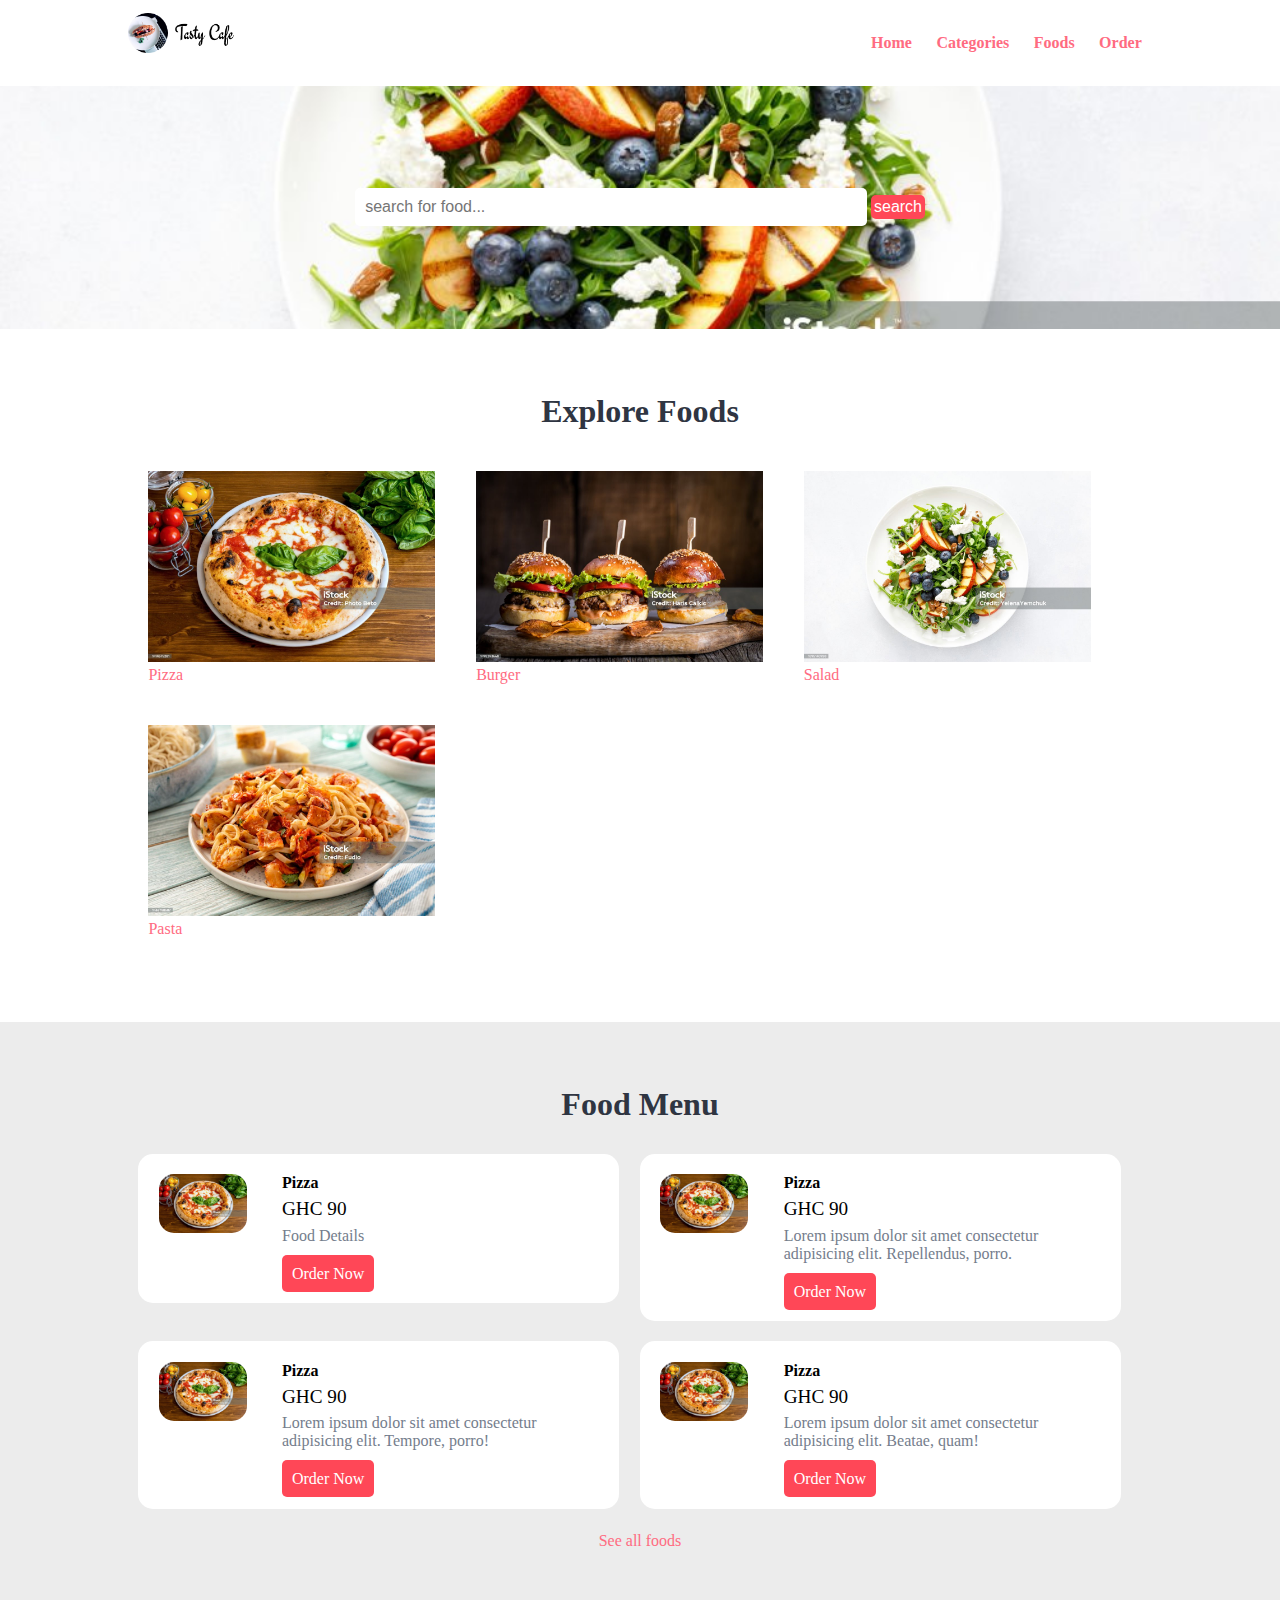
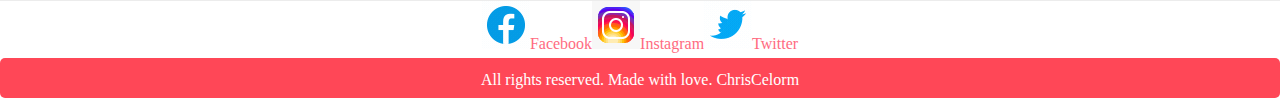
<file: index.html>
<!DOCTYPE html>
<html lang="en">
  <head>
    <meta charset="UTF-8" />
    <meta name="viewport" content="width=device-width, initial-scale=1.0" />
    <title>Food App</title>
    <link rel="stylesheet" href="./css/style.css" />
  </head>
  <body>
    <!-- navbar section -->

    <section class="navbar">
      <div class="container">
        <div class="logo">
          <a href=""
            ><img src="./image/My_Logo.png" alt="" class="img-responsive"
          /></a>
        </div>

        <div class="menu text-right">
          <ul>
            <li><a href="index.html">Home</a></li>
            <li><a href="categories.html">Categories</a></li>
            <li><a href="foods.html">Foods</a></li>
            <li><a href="order.html">Order</a></li>
          </ul>
        </div>

        <div class="clearfix"></div>
      </div>
    </section>
    <!-- navbar section ends -->

    <!-- food search section starts here -->
    <section class="food-search text-center">
      <div class="container">
        <!-- add form action -->
        <form action="#" method="post">
          <input
            type="search"
            name="search"
            placeholder="search for food..."
            required
          />
          <input
            type="submit"
            name="submit"
            value="search"
            class="btn btn-primary"
          />
        </form>
      </div>
    </section>
    <!-- food search section ends here -->

    <!-- category section starts here -->
    <div class="categories">
      <div class="container">
        <h2 class="text-center">Explore Foods</h2>
        <a href="pizza.html">
          <div class="box-3 float-container">
            <img src="./image/pizza.jpg " alt="Pizza" class="img-responsive
            img-curve>
            <h3 class="float-text text-white">Pizza</h3>
          </div>
        </a>
        <a href="burger.html">
          <div class="box-3 float-container">
            <img src="./image/burger1.jpg" alt="Burger" class="img-responsive
            img-curve>
            <h3 class="float-text text-white">Burger</h3>
          </div>
        </a>
        <a href="salad.html">
          <div class="box-3 float-container">
            <img src="./image/salad.jpg" alt="Salad" class="img-responsive
            img-curve>
            <h3 class="float-text text-white">Salad</h3>
          </div>
        </a>
        <a href="pasta.html">
          <div class="box-3 float-container">
            <img src="./image/pasta.jpg" alt="Pasta" class="img-responsive
            img-curve>
            <h3 class="float-text text-white">Pasta</h3>
          </div>
        </a>
        <div class="clearfix"></div>
      </div>
    </div>
    <!-- category section ends here -->

    <!-- food menu starts here -->
    <section class="food-menu">
      <div class="container">
        <h2 class="text-center">Food Menu</h2>
        <div class="food-menu-box">
          <div class="food-menu-img">
            <img
              src="./image/pizza.jpg"
              alt=""
              class="img-responsive img-curve"
            />
          </div>
          <div class="food-menu-desc">
            <h4>Pizza</h4>
            <p class="food-price">GHC 90</p>
            <p class="food-detail">Food Details</p>
            <a href="order.html" class="btn btn-primary">Order Now</a>
          </div>
        </div>

        <div class="food-menu-box">
          <div class="food-menu-img">
            <img
              src="./image/pizza.jpg"
              alt=""
              class="img-responsive img-curve"
            />
          </div>
          <div class="food-menu-desc">
            <h4>Pizza</h4>
            <p class="food-price">GHC 90</p>
            <p class="food-detail">
              Lorem ipsum dolor sit amet consectetur adipisicing elit.
              Repellendus, porro.
            </p>
            <a href="order.html" class="btn btn-primary">Order Now</a>
          </div>
        </div>

        <div class="food-menu-box">
          <div class="food-menu-img">
            <img
              src="./image/pizza.jpg"
              alt=""
              class="img-responsive img-curve"
            />
          </div>
          <div class="food-menu-desc">
            <h4>Pizza</h4>
            <p class="food-price">GHC 90</p>
            <p class="food-detail">
              Lorem ipsum dolor sit amet consectetur adipisicing elit. Tempore,
              porro!
            </p>
            <a href="order.html" class="btn btn-primary">Order Now</a>
          </div>
        </div>

        <div class="food-menu-box">
          <div class="food-menu-img">
            <img
              src="./image/pizza.jpg"
              alt=""
              class="img-responsive img-curve"
            />
          </div>
          <div class="food-menu-desc">
            <h4>Pizza</h4>
            <p class="food-price">GHC 90</p>
            <p class="food-detail">
              Lorem ipsum dolor sit amet consectetur adipisicing elit. Beatae,
              quam!
            </p>
            <a href="order.html" class="btn btn-primary">Order Now</a>
          </div>
        </div>

        <div class="clearfix"></div>
      </div>
      <p class="text-center">
        <a href="#"> See all foods</a>
      </p>
    </section>
    <!-- food menu ends here -->

    <!-- social starts here -->
    <section class="social">
      <div class="icon-container">
        <ul>
          <li>
            <a href=""
              ><img
                src="./image/icons8-facebook-circled.gif"
                alt=""
              />Facebook</a
            >
          </li>
          <li>
            <a href=""
              ><img src="./image/icons8-instagram.gif" alt="" />Instagram</a
            >
          </li>
          <li>
            <a href=""
              ><img src="./image/icons8-twitter.gif" alt="" />Twitter</a
            >
          </li>
        </ul>
      </div>
    </section>
    <!-- social ends here -->

    <!-- footer starts here -->
    <section class="footer">
      <div class="container" text-center>
        <p>All rights reserved. Made with love. ChrisCelorm</p>
      </div>
    </section>
  </body>
</html>
</file>
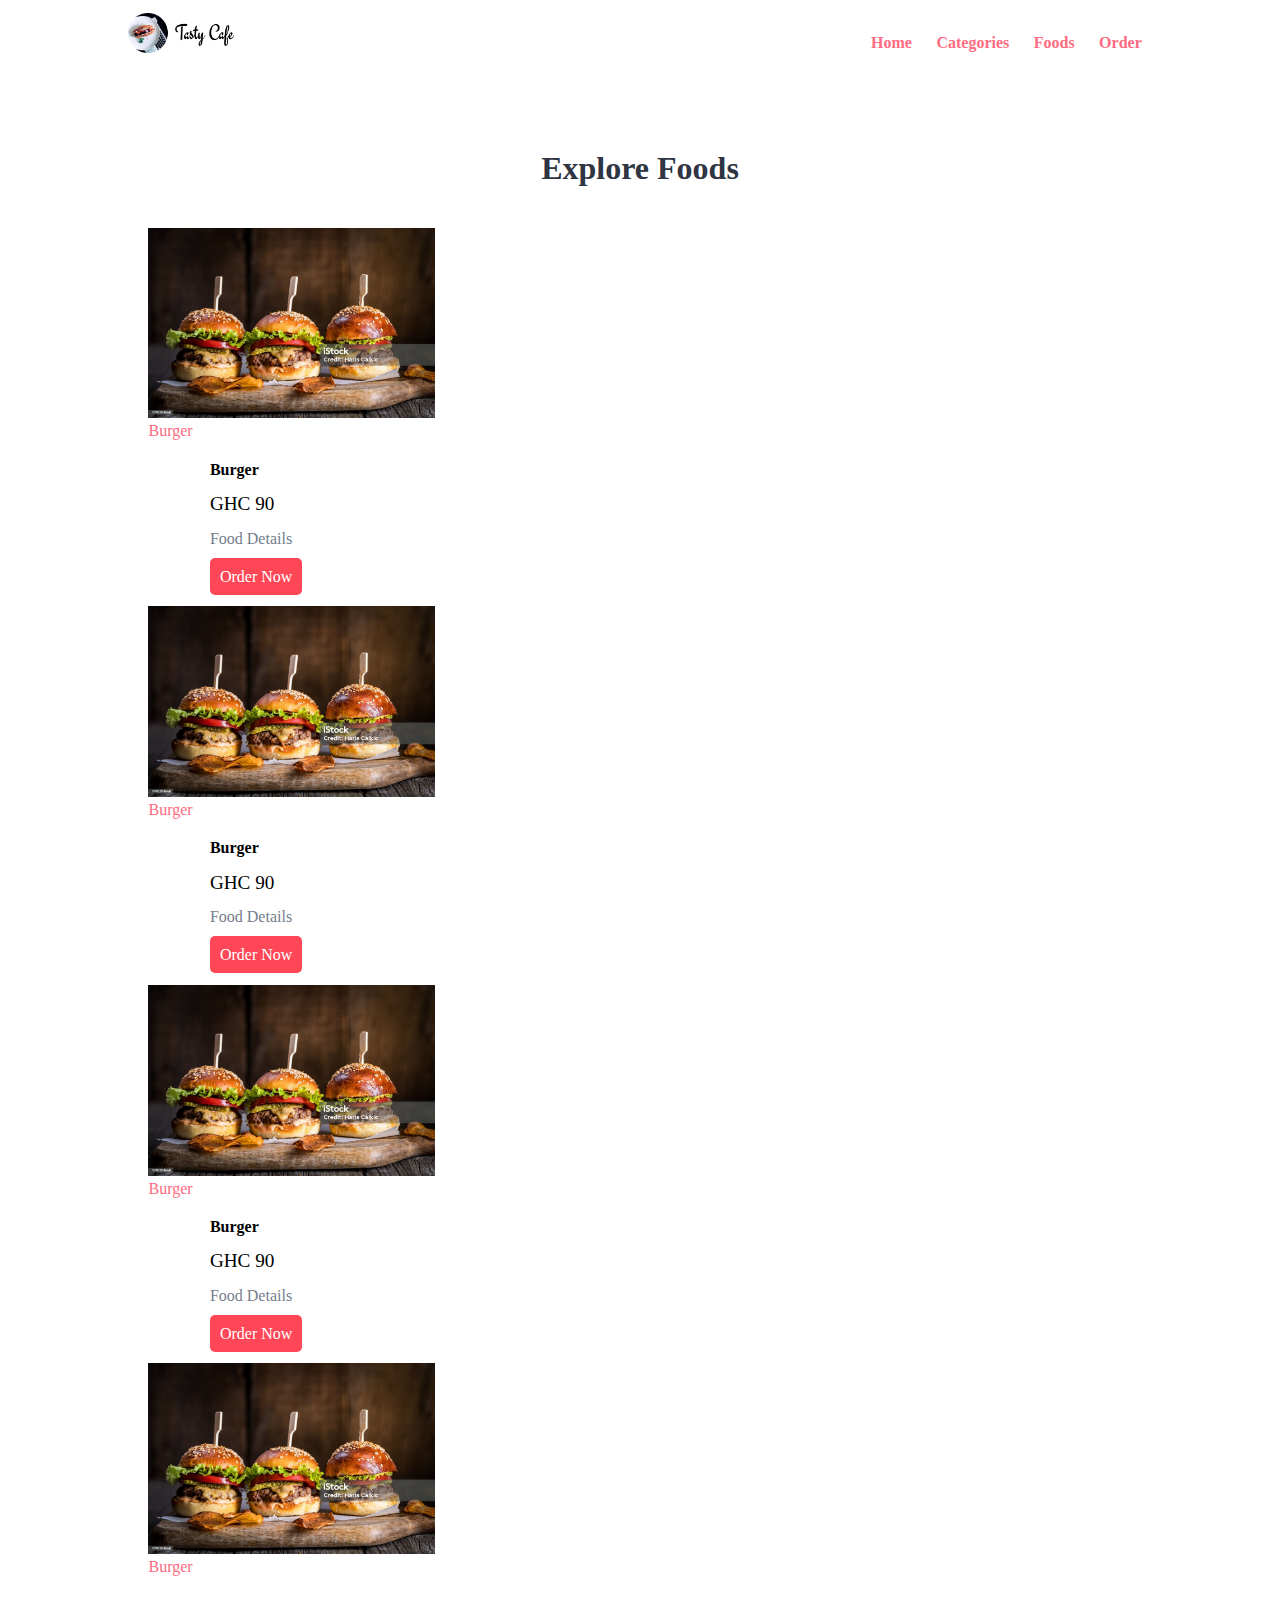
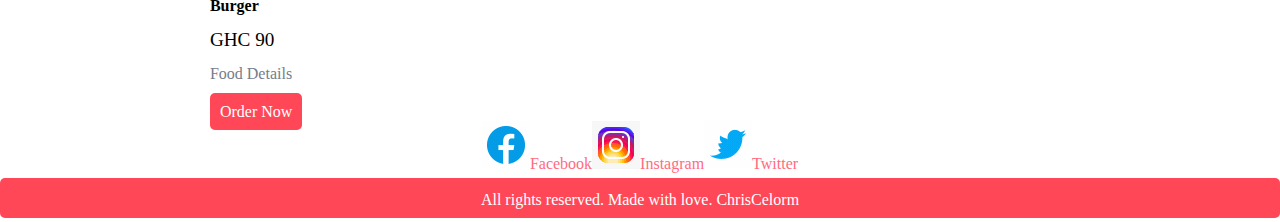
<file: burger.html>
<!DOCTYPE html>
<html lang="en">
  <head>
    <meta charset="UTF-8" />
    <meta name="viewport" content="width=device-width, initial-scale=1.0" />
    <title>Burder</title>
    <link rel="stylesheet" href="./css/style.css">
  </head>
  <body>

     <!-- navbar section -->

    <section class="navbar">
      <div class="container">
        <div class="logo">
          <a href=""
            ><img src="./image/My_Logo.png" alt="" class="img-responsive"
          /></a>
        </div>

        <div class="menu text-right">
          <ul>
            <li><a href="index.html">Home</a></li>
            <li><a href="categories.html">Categories</a></li>
            <li><a href="foods.html">Foods</a></li>
            <li><a href="order.html">Order</a></li>
          </ul>
        </div>

        <div class="clearfix"></div>
      </div>
    </section>
    <!-- navbar section ends -->
    <div class="categories">
        <div class="container">
          <h2 class="text-center">Explore Foods</h2>

          <a href="#">
            <div class="box-3 float-container">
              <img src="./image/burger1.jpg" alt="Burder" class="img-responsive
              img-curve>
              <h3 class="float-text text-white">Burger</h3>
            </div>
          </a>

          <div class="food-menu-desc">
            <h4>Burger</h4>
            <p class="food-price">GHC 90</p>
            <p class="food-detail">Food Details</p>
            <a href="order.html" class="btn btn-primary">Order Now</a>
          </div>

          <a href="#">
            <div class="box-3 float-container">
              <img src="./image/burger1.jpg" alt="Burder" class="img-responsive
              img-curve>
              <h3 class="float-text text-white">Burger</h3>
            </div>
          </a>

          <div class="food-menu-desc">
            <h4>Burger</h4>
            <p class="food-price">GHC 90</p>
            <p class="food-detail">Food Details</p>
            <a href="order.html" class="btn btn-primary">Order Now</a>
          </div>

           <a href="#">
            <div class="box-3 float-container">
              <img src="./image/burger1.jpg" alt="Burder" class="img-responsive
              img-curve>
              <h3 class="float-text text-white">Burger</h3>
            </div>
          </a>

          <div class="food-menu-desc">
            <h4>Burger</h4>
            <p class="food-price">GHC 90</p>
            <p class="food-detail">Food Details</p>
            <a href="order.html" class="btn btn-primary">Order Now</a>
          </div>

          <a href="#">
            <div class="box-3 float-container">
              <img src="./image/burger1.jpg" alt="Burder" class="img-responsive
              img-curve>
              <h3 class="float-text text-white">Burger</h3>
            </div>
          </a>

          <div class="food-menu-desc">
            <h4>Burger</h4>
            <p class="food-price">GHC 90</p>
            <p class="food-detail">Food Details</p>
            <a href="order.html" class="btn btn-primary">Order Now</a>
          </div>
        </div>
      </div>
 </section>

 <!-- social starts here -->
 <section class="social">
    <div class="icon-container">
      <ul>
        <li>
          <a href=""
            ><img
              src="./image/icons8-facebook-circled.gif"
              alt=""
            />Facebook</a
          >
        </li>
        <li>
          <a href=""
            ><img src="./image/icons8-instagram.gif" alt="" />Instagram</a
          >
        </li>
        <li>
          <a href=""
            ><img src="./image/icons8-twitter.gif" alt="" />Twitter</a
          >
        </li>
      </ul>
    </div>
  </section>
  <!-- social ends here -->

  <!-- footer starts here -->
  <section class="footer">
    <div class="container" text-center>
      <p>All rights reserved. Made with love. ChrisCelorm</p>
    </div>
  </section>
  </body>
</html>
</file>
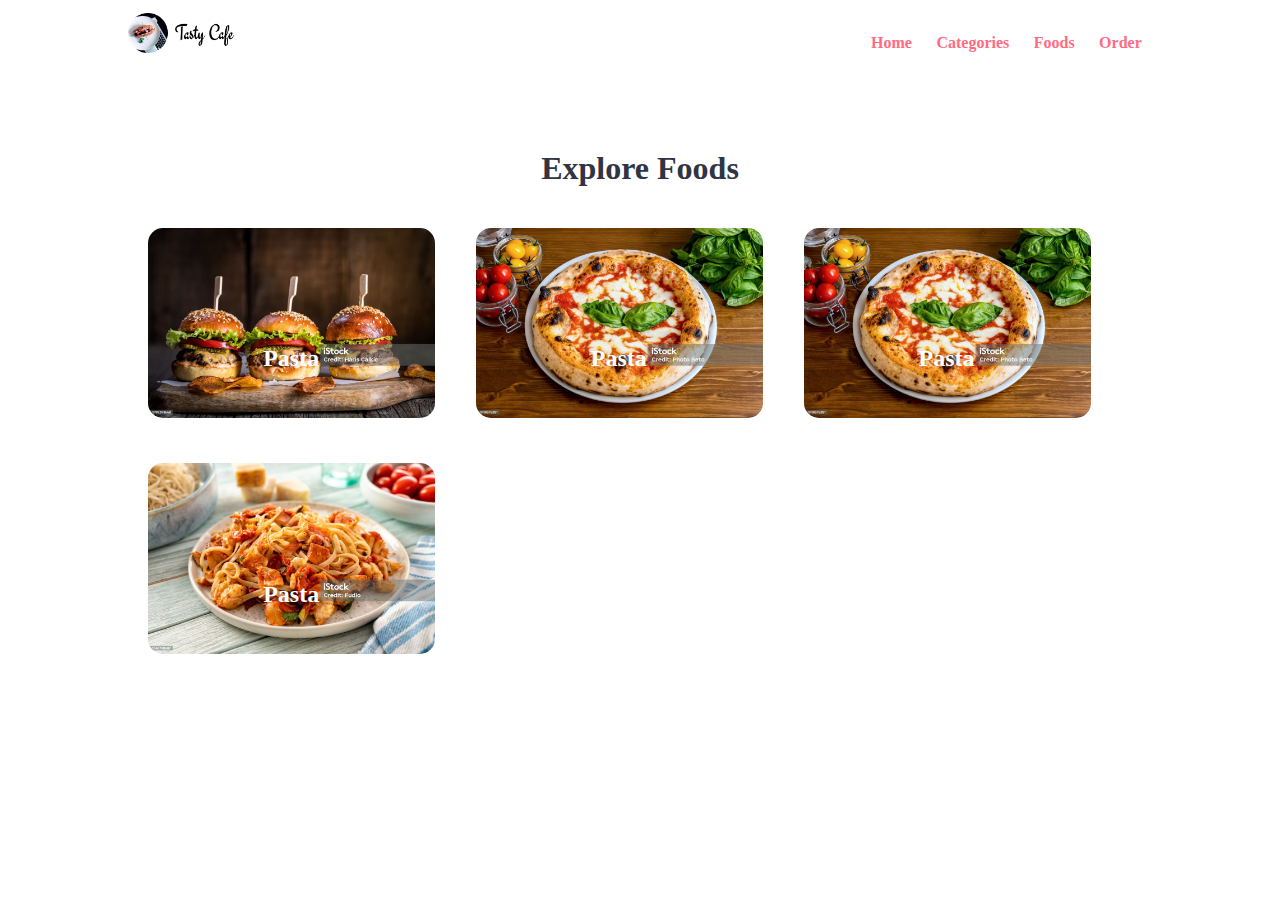
<file: categories.html>
<!DOCTYPE html>
<html lang="en">
  <head>
    <meta charset="UTF-8" />
    <meta name="viewport" content="width=device-width, initial-scale=1.0" />
    <title>Food Menu</title>
    <link rel="stylesheet" href="./css/style.css" />
  </head>
  <body>
    <section class="navbar">
      <div class="container">
        <div class="logo">
          <a href=""
            ><img src="./image/My_Logo.png" alt="" class="img-responsive"
          /></a>
        </div>

        <div class="menu text-right">
          <ul>
            <li><a href="index.html">Home</a></li>
            <li><a href="categories.html">Categories</a></li>
            <li><a href="foods.html">Foods</a></li>
            <li><a href="order.html">Order</a></li>
          </ul>
        </div>

        <div class="clearfix"></div>
      </div>
    </section>

    <!-- category section starts here -->

    <section class="categories">
      <div class="container">
        <h2 class="text-center">Explore Foods</h2>

        <a href="">
          <div class="box-3 float-container">
            <img
              src="./image/burger1.jpg"
              alt=""
              class="img-responsive img-curve"
            />
            <h3 class="float-text text-white">Pasta</h3>
          </div>
        </a>

        <a href="">
          <div class="box-3 float-container">
            <img
              src="./image/pizza.jpg"
              alt=""
              class="img-responsive img-curve"
            />
            <h3 class="float-text text-white">Pasta</h3>
          </div>
        </a>

        <a href="">
          <div class="box-3 float-container">
            <img
              src="./image/pizza.jpg"
              alt=""
              class="img-responsive img-curve"
            />
            <h3 class="float-text text-white">Pasta</h3>
          </div>
        </a>

        <a href="">
          <div class="box-3 float-container">
            <img
              src="./image/pasta.jpg"
              alt=""
              class="img-responsive img-curve"
            />
            <h3 class="float-text text-white">Pasta</h3>
          </div>
        </a>
      </div>
    </section>

    <!-- category section ends here -->
  </body>
</html>
</file>
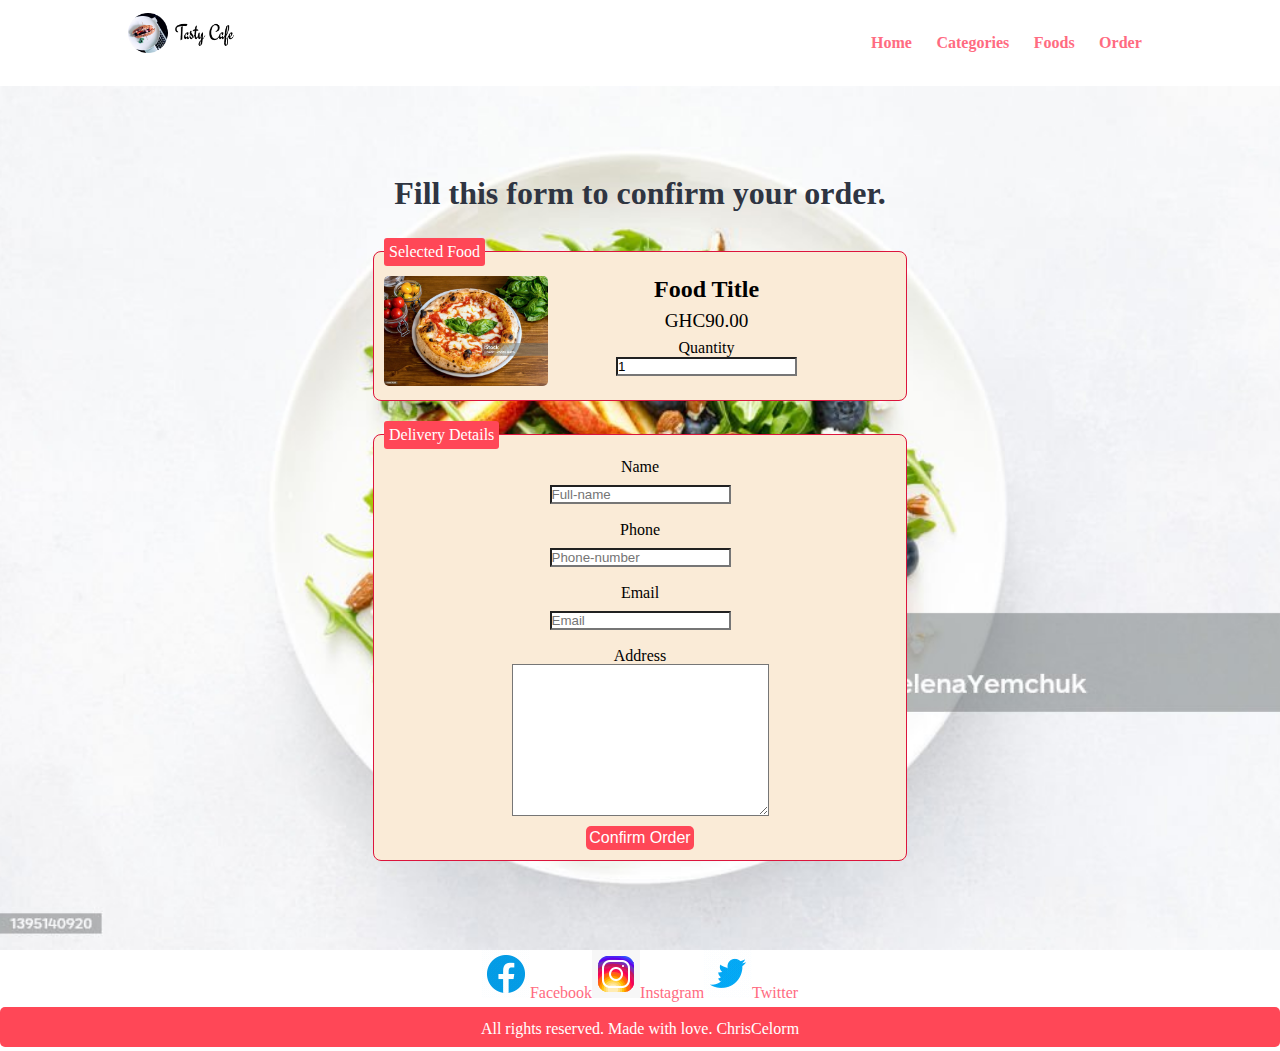
<file: order.html>
<!DOCTYPE html>
<html lang="en">
  <head>
    <meta charset="UTF-8" />
    <meta name="viewport" content="width=device-width, initial-scale=1.0" />
    <title>Order Page</title>
    <link rel="stylesheet" href="./css/style.css" />
    <link rel="stylesheet" href="./order-style.css" />
  </head>
  <body>
    <!-- navbar section -->

    <section class="navbar">
      <div class="container">
        <div class="logo">
          <a href=""
            ><img src="./image/My_Logo.png" alt="" class="img-responsive"
          /></a>
        </div>

        <div class="menu text-right">
          <ul>
            <li><a href="index.html">Home</a></li>
            <li><a href="categories.html">Categories</a></li>
            <li><a href="foods.html">Foods</a></li>
            <li><a href="order.html">Order</a></li>
          </ul>
        </div>

        <div class="clearfix"></div>
      </div>
    </section>
    <!-- navbar section ends -->

    <section class="food-search" style="background-image:>
      <div class="container">
        <h2 class="text-center">Fill this form to confirm your order.</h2>

        <form action="#" class="order">
          <fieldset class="first">
            <legend>Selected Food</legend>
            <div class="food-menu-img">
              <img src="./image/pizza.jpg" alt="" class="img-responsive" />
            </div>

            <div class="food-menu-desc">
              <h3>Food Title</h3>
              <p class="food-price">GHC90.00</p>
              <div class="order-label">Quantity</div>
              <input
                type="number"
                name="qty"
                class="input-responsive"
                value="1"
                required
              />
            </div>
          </fieldset>

          <fieldset class="second">
            <legend>Delivery Details</legend>
            <label for="order-label">Name</label>
            <!-- <br /> -->
            <input type="text" name="full-name" placeholder="Full-name" />
            <br />
            <label for="order-label">Phone</label>
            <!-- <br /> -->
            <input type="text" name="Contact" placeholder="Phone-number" />
            <br />
            <label for="order-label">Email</label>
            <!-- <br /> -->
            <input type="text" name="Email" placeholder="Email" />

            <br />

            <label for="" class="order-label">Address</label>
            <textarea name="Address" id="" cols="30" rows="10"></textarea>

            <input
              type="submit"
              value="Confirm Order"
              class="btn btn-primary"
            />
          </fieldset>
        </form>
      </div>
    </section>

    <!-- social starts here -->
    <section class="social">
      <div class="icon-container">
        <ul>
          <li>
            <a href=""
              ><img
                src="./image/icons8-facebook-circled.gif"
                alt=""
              />Facebook</a
            >
          </li>
          <li>
            <a href=""
              ><img src="./image/icons8-instagram.gif" alt="" />Instagram</a
            >
          </li>
          <li>
            <a href=""
              ><img src="./image/icons8-twitter.gif" alt="" />Twitter</a
            >
          </li>
        </ul>
      </div>
    </section>
    <!-- social ends here -->

    <!-- footer starts here -->
    <section class="footer">
      <div class="container" text-center>
        <p>All rights reserved. Made with love. ChrisCelorm</p>
      </div>
    </section>
  </body>
</html>
</file>
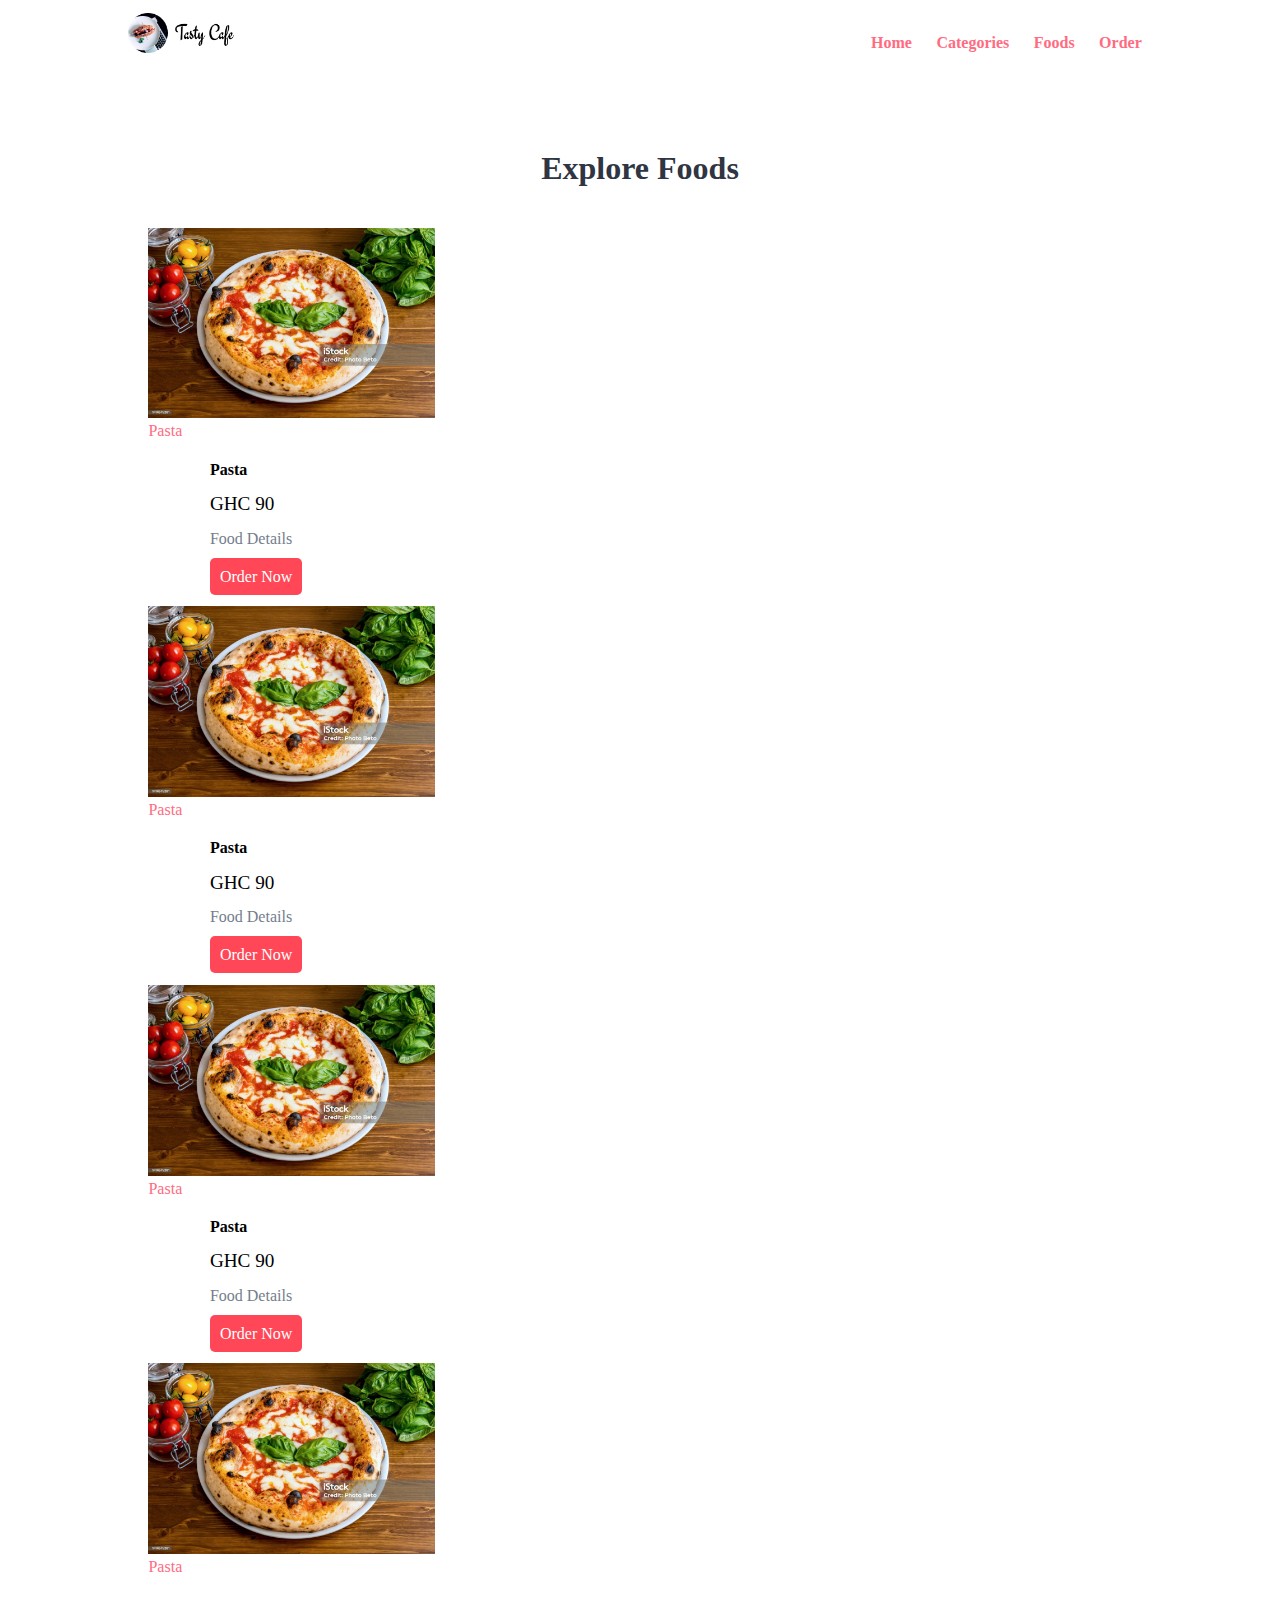
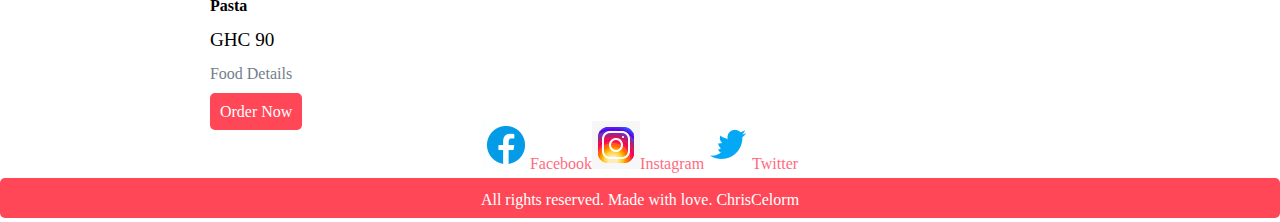
<file: pasta.html>
<!DOCTYPE html>
<html lang="en">
<head>
    <meta charset="UTF-8">
    <meta name="viewport" content="width=device-width, initial-scale=1.0">
    <title>Pasta</title>
    <link rel="stylesheet" href="./css/style.css">
</head>
<body>

     <!-- navbar section -->

     <section class="navbar">
        <div class="container">
          <div class="logo">
            <a href=""
              ><img src="./image/My_Logo.png" alt="" class="img-responsive"
            /></a>
          </div>
  
          <div class="menu text-right">
            <ul>
              <li><a href="index.html">Home</a></li>
              <li><a href="categories.html">Categories</a></li>
              <li><a href="foods.html">Foods</a></li>
              <li><a href="order.html">Order</a></li>
            </ul>
          </div>
  
          <div class="clearfix"></div>
        </div>
      </section>
      <!-- navbar section ends -->
    <div class="categories">
        <div class="container">
          <h2 class="text-center">Explore Foods</h2>

          <a href="#">
            <div class="box-3 float-container">
              <img src="./image/pizza.jpg" alt="Pizza" class="img-responsive
              img-curve>
              <h3 class="float-text text-white">Pasta</h3>
            </div>
          </a>

          <div class="food-menu-desc">
            <h4>Pasta</h4>
            <p class="food-price">GHC 90</p>
            <p class="food-detail">Food Details</p>
            <a href="order.html" class="btn btn-primary">Order Now</a>
          </div>

          <a href="#">
            <div class="box-3 float-container">
              <img src="./image/pizza.jpg" alt="Pizza" class="img-responsive
              img-curve>
              <h3 class="float-text text-white">Pasta</h3>
            </div>
          </a>

          <div class="food-menu-desc">
            <h4>Pasta</h4>
            <p class="food-price">GHC 90</p>
            <p class="food-detail">Food Details</p>
            <a href="order.html" class="btn btn-primary">Order Now</a>
          </div>

          <a href="#">
            <div class="box-3 float-container">
              <img src="./image/pizza.jpg" alt="Pizza" class="img-responsive
              img-curve>
              <h3 class="float-text text-white">Pasta</h3>
            </div>
          </a>

          <div class="food-menu-desc">
            <h4>Pasta</h4>
            <p class="food-price">GHC 90</p>
            <p class="food-detail">Food Details</p>
            <a href="order.html" class="btn btn-primary">Order Now</a>
          </div>

          <a href="#">
            <div class="box-3 float-container">
              <img src="./image/pizza.jpg" alt="Pizza" class="img-responsive
              img-curve>
              <h3 class="float-text text-white">Pasta</h3>
            </div>
          </a>

          <div class="food-menu-desc">
            <h4>Pasta</h4>
            <p class="food-price">GHC 90</p>
            <p class="food-detail">Food Details</p>
            <a href="order.html" class="btn btn-primary">Order Now</a>
          </div>

        </div>
      </div>
 </section>

 <!-- social starts here -->
 <section class="social">
    <div class="icon-container">
      <ul>
        <li>
          <a href=""
            ><img
              src="./image/icons8-facebook-circled.gif"
              alt=""
            />Facebook</a
          >
        </li>
        <li>
          <a href=""
            ><img src="./image/icons8-instagram.gif" alt="" />Instagram</a
          >
        </li>
        <li>
          <a href=""
            ><img src="./image/icons8-twitter.gif" alt="" />Twitter</a
          >
        </li>
      </ul>
    </div>
  </section>
  <!-- social ends here -->

  <!-- footer starts here -->
  <section class="footer">
    <div class="container" text-center>
      <p>All rights reserved. Made with love. ChrisCelorm</p>
    </div>
  </section>
</body>
</html>
</file>
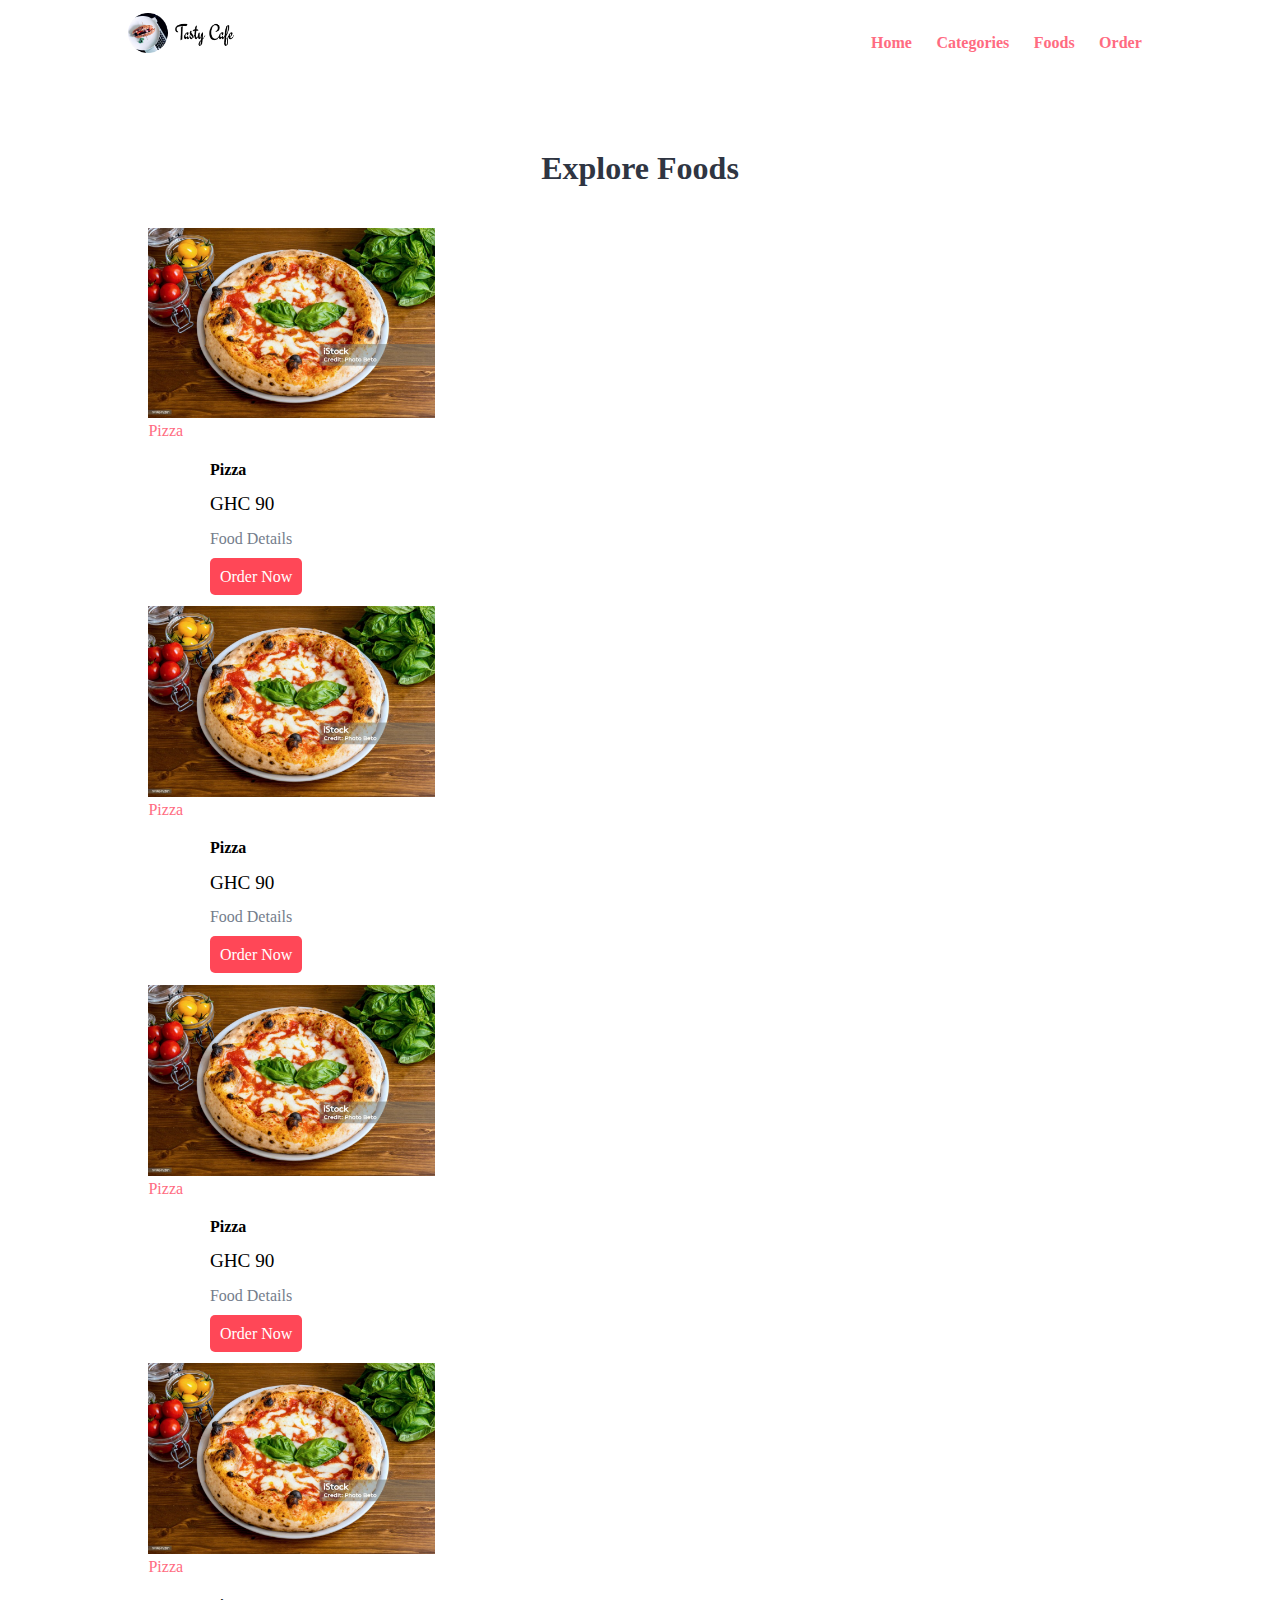
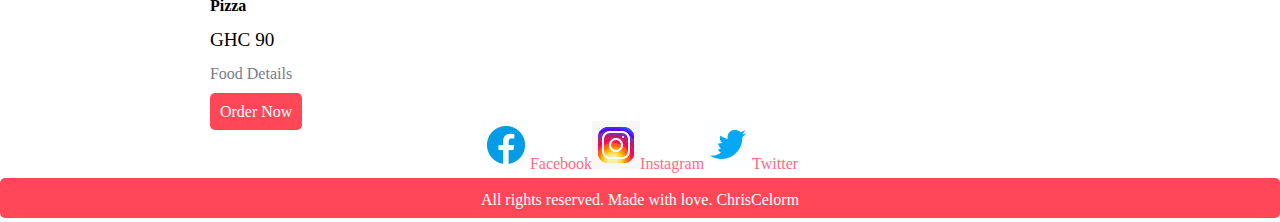
<file: pizza.html>
<!DOCTYPE html>
<html lang="en">
  <head>
    <meta charset="UTF-8" />
    <meta name="viewport" content="width=device-width, initial-scale=1.0" />
    <title>Pizza</title>
    <link rel="stylesheet" href="./css/style.css" />
  </head>
  <body>
    <!-- navbar section -->

    <section class="navbar">
      <div class="container">
        <div class="logo">
          <a href=""
            ><img src="./image/My_Logo.png" alt="" class="img-responsive"
          /></a>
        </div>

        <div class="menu text-right">
          <ul>
            <li><a href="index.html">Home</a></li>
            <li><a href="categories.html">Categories</a></li>
            <li><a href="foods.html">Foods</a></li>
            <li><a href="order.html">Order</a></li>
          </ul>
        </div>

        <div class="clearfix"></div>
      </div>
    </section>
    <!-- navbar section ends -->
    <section>
      <div class="categories">
        <div class="container">
          <h2 class="text-center">Explore Foods</h2>

          <a href="#">
            <div class="box-3 float-container">
              <img src="./image/pizza.jpg" alt="Pizza" class="img-responsive
              img-curve>
              <h3 class="float-text text-white">Pizza</h3>
            </div>
          </a>

          <div class="food-menu-desc">
            <h4>Pizza</h4>
            <p class="food-price">GHC 90</p>
            <p class="food-detail">Food Details</p>
            <a href="order.html" class="btn btn-primary">Order Now</a>
          </div>

          <a href="#">
            <div class="box-3 float-container">
              <img src="./image/pizza.jpg" alt="Pizza" class="img-responsive
              img-curve>
              <h3 class="float-text text-white">Pizza</h3>
            </div>
          </a>

          <div class="food-menu-desc">
            <h4>Pizza</h4>
            <p class="food-price">GHC 90</p>
            <p class="food-detail">Food Details</p>
            <a href="order.html" class="btn btn-primary">Order Now</a>
          </div>

          <a href="#">
            <div class="box-3 float-container">
              <img src="./image/pizza.jpg" alt="Pizza" class="img-responsive
              img-curve>
              <h3 class="float-text text-white">Pizza</h3>
            </div>
          </a>

          <div class="food-menu-desc">
            <h4>Pizza</h4>
            <p class="food-price">GHC 90</p>
            <p class="food-detail">Food Details</p>
            <a href="order.html" class="btn btn-primary">Order Now</a>
          </div>

          <a href="#">
            <div class="box-3 float-container">
              <img src="./image/pizza.jpg" alt="Pizza" class="img-responsive
              img-curve>
              <h3 class="float-text text-white">Pizza</h3>
            </div>
          </a>

          <div class="food-menu-desc">
            <h4>Pizza</h4>
            <p class="food-price">GHC 90</p>
            <p class="food-detail">Food Details</p>
            <a href="order.html" class="btn btn-primary">Order Now</a>
          </div>
        </div>
      </div>

      <!-- social starts here -->
      <section class="social">
        <div class="icon-container">
          <ul>
            <li>
              <a href=""
                ><img
                  src="./image/icons8-facebook-circled.gif"
                  alt=""
                />Facebook</a
              >
            </li>
            <li>
              <a href=""
                ><img src="./image/icons8-instagram.gif" alt="" />Instagram</a
              >
            </li>
            <li>
              <a href=""
                ><img src="./image/icons8-twitter.gif" alt="" />Twitter</a
              >
            </li>
          </ul>
        </div>
      </section>
      <!-- social ends here -->

      <!-- footer starts here -->
      <section class="footer">
        <div class="container" text-center>
          <p>All rights reserved. Made with love. ChrisCelorm</p>
        </div>
      </section>
    </section>
  </body>
</html>
</file>
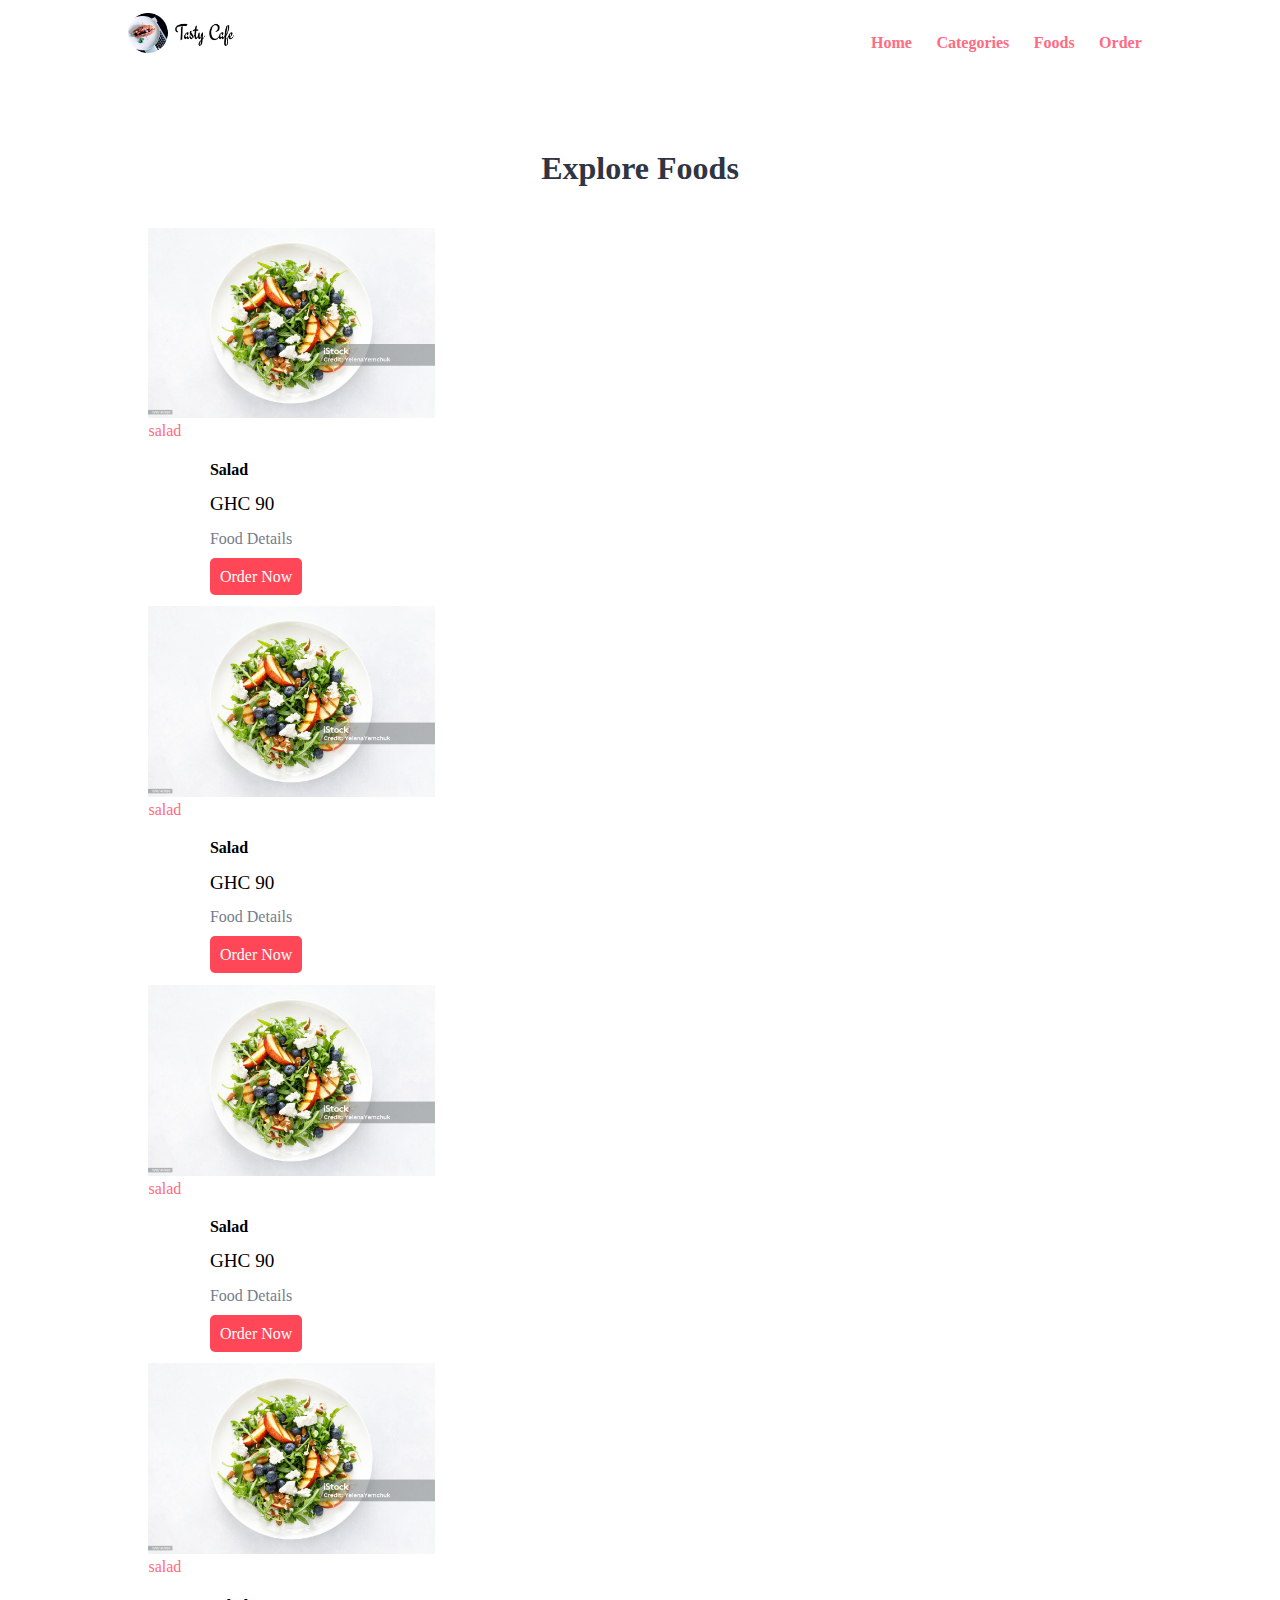
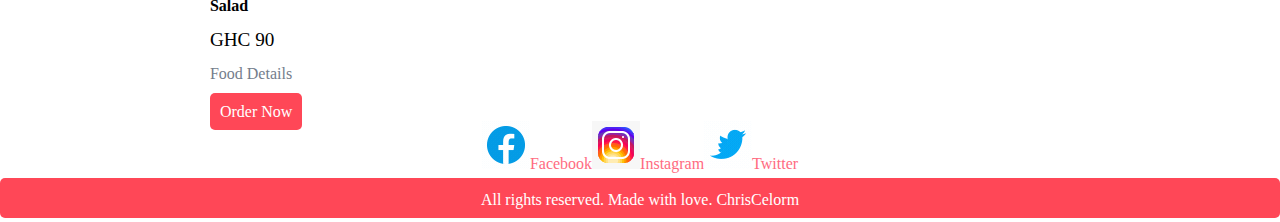
<file: salad.html>
<!DOCTYPE html>
<html lang="en">
  <head>
    <meta charset="UTF-8" />
    <meta name="viewport" content="width=device-width, initial-scale=1.0" />
    <title>Salad</title>
    <link rel="stylesheet" href="./css/style.css" />
  </head>
  <body>
    <!-- navbar section -->

    <section class="navbar">
      <div class="container">
        <div class="logo">
          <a href=""
            ><img src="./image/My_Logo.png" alt="" class="img-responsive"
          /></a>
        </div>

        <div class="menu text-right">
          <ul>
            <li><a href="index.html">Home</a></li>
            <li><a href="categories.html">Categories</a></li>
            <li><a href="foods.html">Foods</a></li>
            <li><a href="order.html">Order</a></li>
          </ul>
        </div>

        <div class="clearfix"></div>
      </div>
    </section>
    <!-- navbar section ends -->
    <div class="categories">
      <div class="container">
        <h2 class="text-center">Explore Foods</h2>

        <a href="#">
          <div class="box-3 float-container">
            <img src="./image/salad.jpg" alt="Salad" class="img-responsive
            img-curve>
            <h3 class="float-text text-white">salad</h3>
          </div>
        </a>

        <div class="food-menu-desc">
          <h4>Salad</h4>
          <p class="food-price">GHC 90</p>
          <p class="food-detail">Food Details</p>
          <a href="order.html" class="btn btn-primary">Order Now</a>
        </div>

        <a href="#">
          <div class="box-3 float-container">
            <img src="./image/salad.jpg" alt="Salad" class="img-responsive
            img-curve>
            <h3 class="float-text text-white">salad</h3>
          </div>
        </a>

        <div class="food-menu-desc">
          <h4>Salad</h4>
          <p class="food-price">GHC 90</p>
          <p class="food-detail">Food Details</p>
          <a href="order.html" class="btn btn-primary">Order Now</a>
        </div>

        <a href="#">
          <div class="box-3 float-container">
            <img src="./image/salad.jpg" alt="Salad" class="img-responsive
            img-curve>
            <h3 class="float-text text-white">salad</h3>
          </div>
        </a>

        <div class="food-menu-desc">
          <h4>Salad</h4>
          <p class="food-price">GHC 90</p>
          <p class="food-detail">Food Details</p>
          <a href="order.html" class="btn btn-primary">Order Now</a>
        </div>

        <a href="#">
          <div class="box-3 float-container">
            <img src="./image/salad.jpg" alt="Salad" class="img-responsive
            img-curve>
            <h3 class="float-text text-white">salad</h3>
          </div>
        </a>

        <div class="food-menu-desc">
          <h4>Salad</h4>
          <p class="food-price">GHC 90</p>
          <p class="food-detail">Food Details</p>
          <a href="order.html" class="btn btn-primary">Order Now</a>
        </div>
      </div>
    </div>

    <!-- social starts here -->
    <section class="social">
      <div class="icon-container">
        <ul>
          <li>
            <a href=""
              ><img
                src="./image/icons8-facebook-circled.gif"
                alt=""
              />Facebook</a
            >
          </li>
          <li>
            <a href=""
              ><img src="./image/icons8-instagram.gif" alt="" />Instagram</a
            >
          </li>
          <li>
            <a href=""
              ><img src="./image/icons8-twitter.gif" alt="" />Twitter</a
            >
          </li>
        </ul>
      </div>
    </section>
    <!-- social ends here -->

    <!-- footer starts here -->
    <section class="footer">
      <div class="container" text-center>
        <p>All rights reserved. Made with love. ChrisCelorm</p>
      </div>
    </section>
  </body>
</html>
</file>
<file: css/style.css>
* {
  margin: 0;
  padding: 0;
  box-shadow: border-box;
}

.container {
  width: 80%;
  margin: 0 auto;
  padding: 1%;
}

.img-responsive {
  width: 100%;
}

.img-curve {
  border-radius: 15px;
}

.text-right {
  text-align: right;
}

.text-center {
  text-align: center;
}
.text-left {
  text-align: left;
}

.text-white {
  color: white;
}

.clearfix {
  clear: both;
  float: none;
}

a {
  color: #ff6b81;
  text-decoration: none;
}

a:hover {
  color: #ff4757;
}

.btn {
  padding: 3px;
  border: none;
  font-size: 1rem;
  border-radius: 5px;
}

.btn-primary {
  background-color: #ff4757;
  color: white;
  cursor: pointer;
}

.btn-primary:hover {
  color: white;
  background-color: #ff4757;
}

h2 {
  color: #2f3542;
  font-size: 2rem;
  margin-bottom: 2%;
}

h3 {
  font-size: 1.5rem;
}
/* come back later */
.float-container {
  position: relative;
}

.float-text {
  position: absolute;
  bottom: 50px;
  left: 40%;
}

.logo {
  width: 15%;
  float: left;
}

.menu {
  line-height: 60px;
}

.menu ul {
  list-style-type: none;
}

.menu ul li {
  display: inline;
  padding: 1%;
  font-weight: bold;
}

/* food search */

.food-search {
  background-image: url("../image/salad.jpg");
  background-size: cover;
  background-repeat: no-repeat;
  background-position: center;
  padding: 7% 0;
}

.food-search input[type="search"] {
  width: 50%;
  padding: 1%;
  font-size: 1rem;
  border: none;
  border-radius: 5px;
}

.categories {
  padding: 4% 0;
}

.box-3 {
  width: 28%;
  float: left;
  margin: 2%;
}

.food-menu {
  background-color: #ececec;
  padding: 4% 0;
}

.food-menu-box {
  width: 43%;
  margin: 1%;
  padding: 2%;
  float: left;
  background-color: white;
  border-radius: 15px;
}

.food-menu-img {
  width: 20%;
  float: left;
}

.food-menu-desc {
  width: 70%;
  float: left;
  margin-left: 8%;
}

.food-price {
  font-size: 1.2rem;
  margin: 2% 0;
}

.food-detail {
  font-size: 1rem;
  color: #747d8c;
  margin-bottom: 20px;
}

.food-menu-desc .btn {
  padding: 10px;
}

.social ul {
  display: flex;
  justify-content: center;
  margin: auto;
  align-items: center;
  width: 40%;
}
.social ul li {
  list-style: none;
}

.icon-container {
  display: flex;
  width: 100%;
}

.footer {
  width: 100%;
  height: 40px;
  margin: auto;
  margin-top: 5px;
  background-color: #ff4757;
  text-align: center;
  color: white;
  justify-content: center;
  border-radius: 5px;
}
</file>
<file: order-style.css>
* {
  margin: 0;
  padding: 0;
  background-origin: padding-box;
}

fieldset {
  border: 1px solid crimson;
  padding: 10px;
  margin: auto;
  width: 40%;
  border-radius: 8px;
  flex-direction: column;
  align-items: center;
  justify-content: center;
  background-color: antiquewhite;
}

.food-menu-desc {
  display: inline-block;
  text-align: center;
}
legend {
  background-color: #ff4757;
  color: white;
  padding: 5px;
  border-radius: 3px;
  font-size: 1rem;
}

.first img {
  height: 110px;
  width: 160%;
  border-radius: 5px;
}

.second {
  display: flex;
  flex-direction: column;
  align-items: center;
  justify-content: center;
  margin-top: 20px;
  padding: 10px;
}

.second input {
  margin-top: 10px;
}

label {
  margin: -1px;
}
</file>
